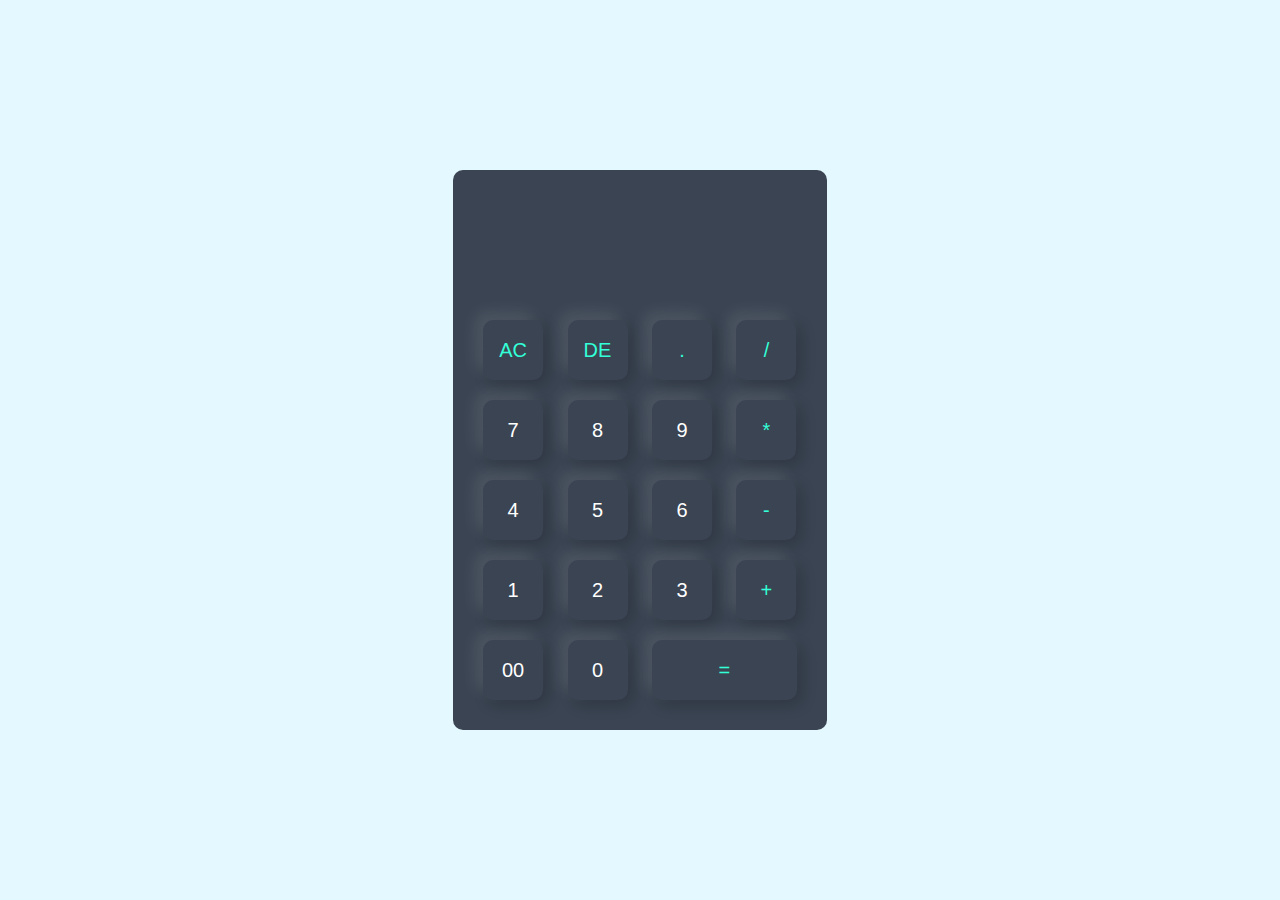
<file: calculator/index.html>
<!DOCTYPE html>
<html lang="en">
<head>
    <meta charset="UTF-8">
    <meta name="viewport" content="width=device-width, initial-scale=1.0">
    <link rel="stylesheet" href="style.css">
    <title>Calculator</title>
</head>
<body>
    <div class="container">
        <div class="calculator">
            <form> 
                <div class="display">
                    <input type="text" name="display">
                </div>
                <div>
                    <input type="button" value="AC" onclick="display.value = '' " class="operator">
                    <input type="button" value="DE" onclick="display.value = display.value.toString().slice(0,-1)" class="operator">
                    <input type="button" value="." onclick="display.value += '.' " class="operator">
                    <input type="button" value="/" onclick="display.value += '/' " class="operator">
                </div>
                <div>
                    <input type="button" value="7" onclick="display.value += '7' ">
                    <input type="button" value="8" onclick="display.value += '8' ">
                    <input type="button" value="9"
                    onclick="display.value += '9' ">
                    <input type="button" value="*" onclick="display.value += '*' " class="operator">
                </div>
                <div>
                    <input type="button" value="4" onclick="display.value += '4' ">
                    <input type="button" value="5" onclick="display.value += '5' ">
                    <input type="button" value="6"
                    onclick="display.value += '6' ">
                    <input type="button" value="-" onclick="display.value += '-' " class="operator">
                </div>
                <div>
                    <input type="button" value="1"
                    onclick="display.value += '1' ">
                    <input type="button" value="2" onclick="display.value += '2' ">
                    <input type="button" value="3" onclick="display.value += '3' ">
                    <input type="button" value="+" onclick="display.value += '+' " class="operator">
                </div>
                <div>
                    <input type="button" value="00" onclick="display.value += '00' ">
                    <input type="button" value="0" onclick="display.value += '0' ">
                    <input type="button" value="=" class="equal operator" onclick="display.value = eval(display.value)" >
                </div>
            </form>
        </div>
    </div>
</body>
</html>
</file>
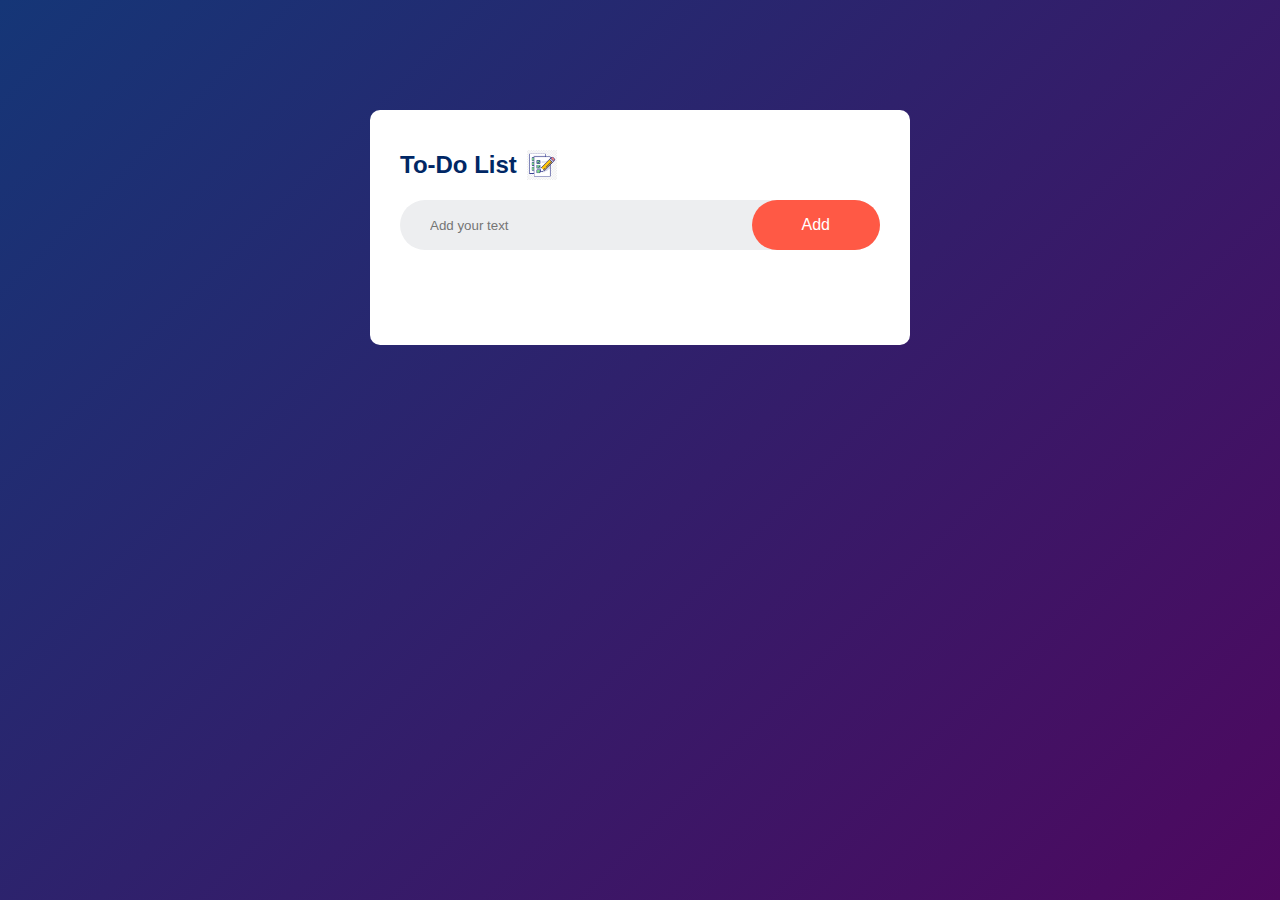
<file: To do list/index.html>
<!DOCTYPE html>
<html lang="en">
<head>
    <meta charset="UTF-8">
    <meta name="viewport" content="width=device-width, initial-scale=1.0">
    <title>To-DO List App -  Armaan Mohammed</title>
    <link rel="stylesheet" href="style.css">

</head>
<body>

    <div class="container">
        <div class="todo-app">
            <h2>To-Do List <img src="list_image.png" alt="list image"></h2>
            <div class="row">
                <input type="text" id="input-box" placeholder="Add your text">
                <button onclick="addTask()">Add</button>
            </div>
            <ul id="list-container">
                <!-- <li class="checked">Task 1</li>
                <li>Task 2</li>
                <li>Task 3</li> -->
            </ul>
        </div>
    </div>
<script src="script.js"></script>
    
</body>
</html>
</file>
<file: calculator/style.css>
*{
    margin: 0;
    padding: 0;
    font-family: 'Poppins', sans-serif;
    box-sizing: border-box;
}
.container{
    width: 100%;
    height: 100vh;
    background: #e3f9ff;
    display: flex;
    align-items: center;
    justify-content: center;
}
.calculator{
    background: #3a4452;
    padding: 20px;
    border-radius: 10px;
}
.calculator form input{
    border: 0;
    outline: 0;
    width: 60px;
    height: 60px;
    border-radius: 10px;
    box-shadow: -8px -8px 15px rgba(255, 255, 255, 0.1), 5px 5px 15px rgba(0, 0, 0, 0.2); 
    background: transparent;
    font-size: 20px;
    color: #fff;
    cursor: pointer; 
    margin: 10px;
}

form .display{
    display: flex;
    justify-content: flex-end;
    margin: 20px 0;
}
form .display input{
    text-align: right;
    flex: 1;
    font-size: 45px;
    box-shadow: none;
}
form input.equal{
    width: 145px;
}

form input.operator{
    color: #33ffd8;
}
</file>
<file: To do list/style.css>
*{
    margin: 0;
    padding: 0;
    font-family: 'Poppins', sans-serif;
    box-sizing: border-box;
}

.container{
    width: 100%;
    min-height: 100vh;
    background: linear-gradient(135deg, #153677, #4e085f);
    padding: 10px;

}
.todo-app{
    width: 100%;
    max-width: 540px;
    background: #fff;
    margin: 100px auto 20px;
    padding: 40px 30px 70px;
    border-radius: 10px;
}
.todo-app h2{
    color: #002765;
    display: flex;
    align-items: center;
    margin-bottom: 20px;
}
.todo-app h2 img{
    width: 30px;
    margin-left: 10px;
}
.row{
    display: flex;
    align-items: center;
    justify-content: space-between;
    background: #edeef0;
    border-radius: 30px;
    padding-left: 20px;
    margin-bottom: 25px;
}
input{
    flex: 1;
    border: none;
    outline: none;
    background: transparent;
    padding: 10px;
}
button{
    border: none;
    outline: none;
    padding: 16px 50px;
    background: #ff5945;
    color: #fff;
    font-size: 16px;
    cursor: pointer;
    border-radius: 40px;
}
ul li{
    list-style: none;
    font-size: 17px;
    padding: 12px 8px 12px 50px;
    user-select: none;
    cursor: pointer;
    position: relative;
}
ul li::before{
    content: '';
    position: absolute;
    height: 28px;
    width: 28px;
    border-radius: 50%;
    background-image: url(uncheck.png);
    background-size: cover;
    background-position: center;
    top: 12px;
    left: 9px;
    position: absolute;
}
ul li.checked{
    color: #555;
    text-decoration: line-through;
}
ul li.checked::before{
    background-image: url(checked.png);
}
ul li span {
    position: absolute;
    right: 0;
    top: 5px;
    width: 40px;
    height: 40px;
    font-size: 22px;
    color: #555;
    line-height: 40px;
    text-align: center;
    border-radius: 50%;
}
ul li span:hover{
    background: #edeef0;
}
</file>
